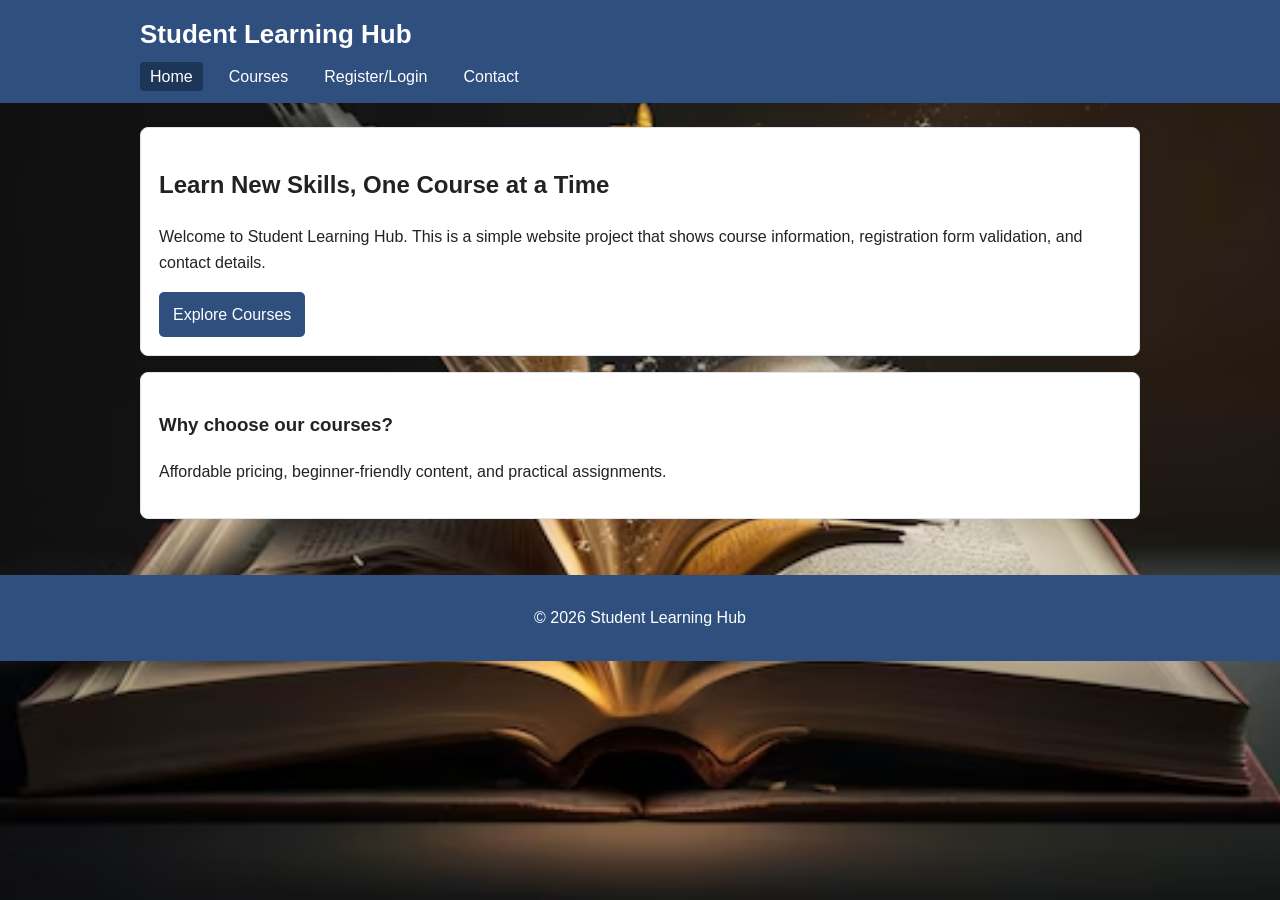
<file: index.html>
<!DOCTYPE html>
<html lang="en">
<head>
  <meta charset="UTF-8" />
  <meta name="viewport" content="width=device-width, initial-scale=1.0" />
  <title>Student Learning Hub - Home</title>
  <link rel="stylesheet" href="styles.css" />
</head>
<body>
  <header>
    <div class="container">
      <h1>Student Learning Hub</h1>
      <nav>
        <ul class="nav-list">
          <li><a href="index.html" class="active">Home</a></li>
          <li><a href="courses.html">Courses</a></li>
          <li><a href="register.html">Register/Login</a></li>
          <li><a href="contact.html">Contact</a></li>
        </ul>
      </nav>
    </div>
  </header>

  <main class="container">
    <section class="banner">
      <h2>Learn New Skills, One Course at a Time</h2>
      <p>
        Welcome to Student Learning Hub. This is a simple website project that shows
        course information, registration form validation, and contact details.
      </p>
      <a class="btn" href="courses.html">Explore Courses</a>
    </section>

    <section class="intro">
      <h3>Why choose our courses?</h3>
      <p>Affordable pricing, beginner-friendly content, and practical assignments.</p>
    </section>
  </main>

  <footer>
    <p>&copy; 2026 Student Learning Hub</p>
  </footer>
</body>
</html>
</file>
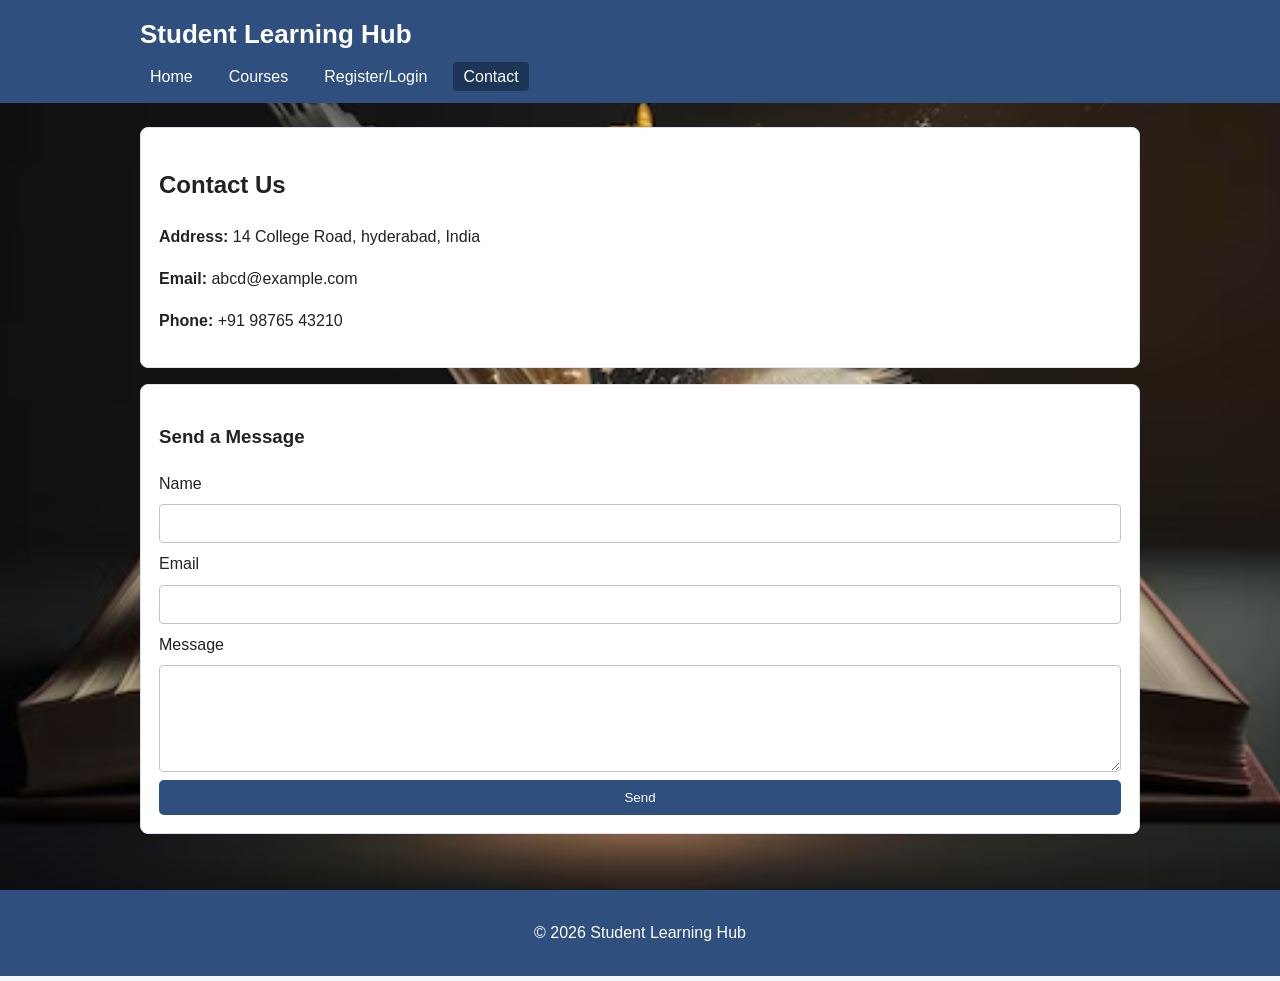
<file: contact.html>
<!DOCTYPE html>
<html lang="en">
<head>
  <meta charset="UTF-8" />
  <meta name="viewport" content="width=device-width, initial-scale=1.0" />
  <title>Student Learning Hub - Contact</title>
  <link rel="stylesheet" href="styles.css" />
</head>
<body>
  <header>
    <div class="container">
      <h1>Student Learning Hub</h1>
      <nav>
        <ul class="nav-list">
          <li><a href="index.html">Home</a></li>
          <li><a href="courses.html">Courses</a></li>
          <li><a href="register.html">Register/Login</a></li>
          <li><a href="contact.html" class="active">Contact</a></li>
        </ul>
      </nav>
    </div>
  </header>

  <main class="container">
    <section class="contact-info">
      <h2>Contact Us</h2>
      <p><strong>Address:</strong> 14 College Road, hyderabad, India</p>
      <p><strong>Email:</strong> abcd@example.com</p>
      <p><strong>Phone:</strong> +91 98765 43210</p>
    </section>

    <section class="form-section">
      <h3>Send a Message</h3>
      <form>
        <label for="contactName">Name</label>
        <input type="text" id="contactName" name="contactName" />

        <label for="contactEmail">Email</label>
        <input type="email" id="contactEmail" name="contactEmail" />

        <label for="message">Message</label>
        <textarea id="message" name="message" rows="5"></textarea>

        <button type="submit" class="btn">Send</button>
      </form>
    </section>
  </main>

  <footer>
    <p>&copy; 2026 Student Learning Hub</p>
  </footer>
</body>
</html>
</file>
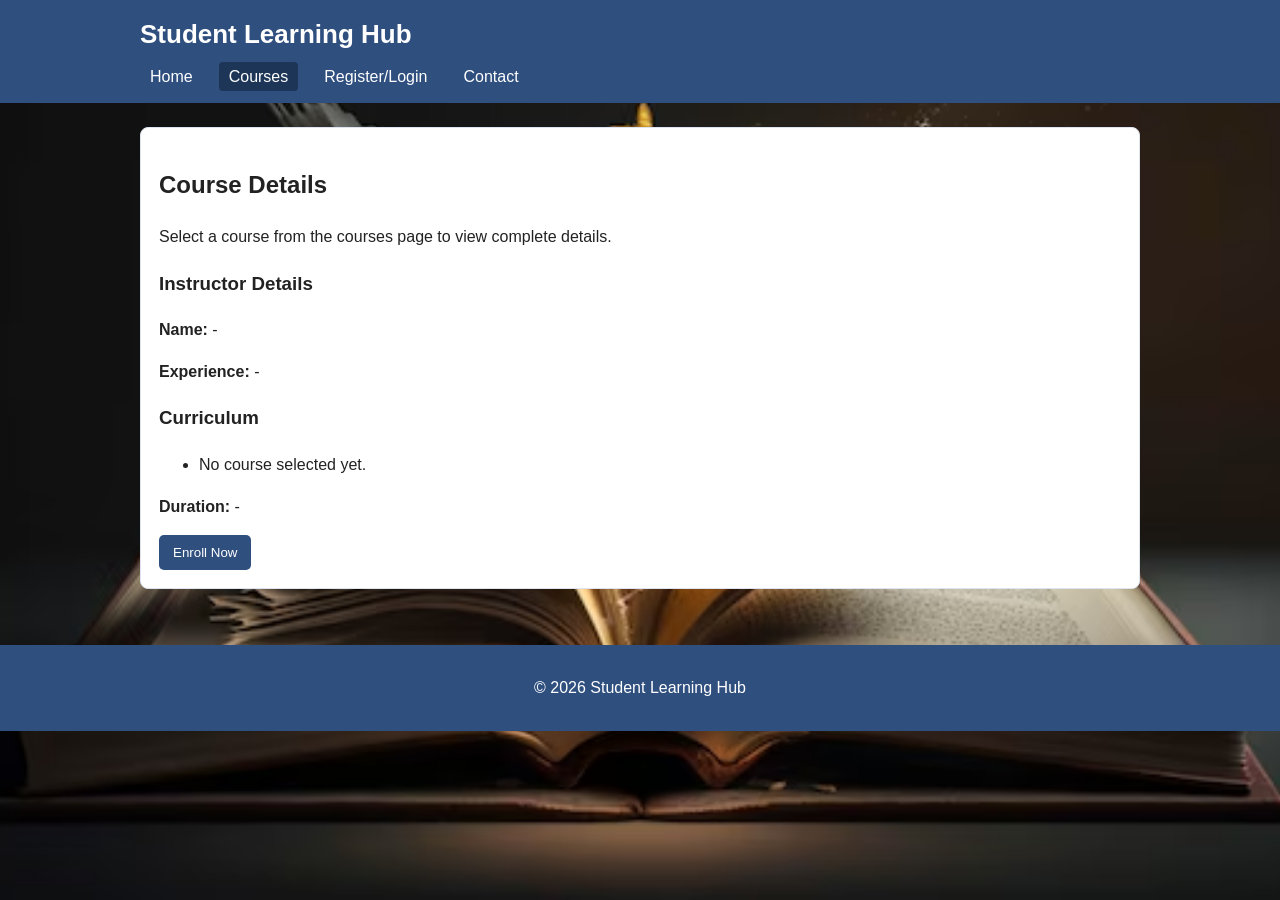
<file: course-details.html>
<!DOCTYPE html>
<html lang="en">
<head>
  <meta charset="UTF-8" />
  <meta name="viewport" content="width=device-width, initial-scale=1.0" />
  <title>Student Learning Hub - Course Details</title>
  <link rel="stylesheet" href="styles.css" />
</head>
<body>
  <header>
    <div class="container">
      <h1>Student Learning Hub</h1>
      <nav>
        <ul class="nav-list">
          <li><a href="index.html">Home</a></li>
          <li><a href="courses.html" class="active">Courses</a></li>
          <li><a href="register.html">Register/Login</a></li>
          <li><a href="contact.html">Contact</a></li>
        </ul>
      </nav>
    </div>
  </header>

  <main class="container">
    <section class="details-card">
      <h2 id="courseTitle">Course Details</h2>
      <p id="courseDescription">
        Select a course from the courses page to view complete details.
      </p>

      <h3>Instructor Details</h3>
      <p><strong>Name:</strong> <span id="instructorName">-</span></p>
      <p><strong>Experience:</strong> <span id="instructorExperience">-</span></p>

      <h3>Curriculum</h3>
      <ul id="courseCurriculum">
        <li>No course selected yet.</li>
      </ul>

      <p><strong>Duration:</strong> <span id="courseDuration">-</span></p>
      <button id="enrollButton" class="btn" type="button">Enroll Now</button>
    </section>
  </main>

  <footer>
    <p>&copy; 2026 Student Learning Hub</p>
  </footer>

  <script>
    const coursesData = {
      "web-development-basics": {
        title: "Web Development Basics",
        description: "Learn HTML, CSS, and JavaScript by building simple web pages and forms.",
        instructor: "Katthi Goutham Reddy",
        experience: "6 years in web development and training",
        curriculum: [
          "Introduction to HTML structure",
          "CSS styling and page layout",
          "JavaScript basics and DOM",
          "Mini website project"
        ],
        duration: "8 Weeks"
      },
      "python-for-beginners": {
        title: "Python for Beginners",
        description: "Start coding with Python and practice using simple programs and exercises.",
        instructor: "M.Manideep",
        experience: "5 years teaching programming fundamentals",
        curriculum: [
          "Python syntax and variables",
          "Loops and conditional statements",
          "Functions and basic modules",
          "Problem solving exercises"
        ],
        duration: "7 Weeks"
      },
      "introduction-to-data-science": {
        title: "Introduction to Data Science",
        description: "Understand data analysis concepts, basic statistics, and beginner tools.",
        instructor: "Billa Srishant",
        experience: "4 years in analytics and data projects",
        curriculum: [
          "Data science overview",
          "Data cleaning and preparation",
          "Visualization basics",
          "Intro to machine learning ideas"
        ],
        duration: "9 Weeks"
      },
      "ui-ux-fundamentals": {
        title: "UI/UX Fundamentals",
        description: "Learn user interface and user experience basics for web and mobile products.",
        instructor: "k.badrinath",
        experience: "3 years in UI/UX design and prototyping",
        curriculum: [
          "Design principles",
          "Wireframing and prototyping",
          "Typography and color basics",
          "Usability testing introduction"
        ],
        duration: "6 Weeks"
      }
    };

    const params = new URLSearchParams(window.location.search);
    const selectedCourse = params.get("course");
    const details = coursesData[selectedCourse];
    const enrollButton = document.getElementById("enrollButton");

    enrollButton.addEventListener("click", function () {
      if (!selectedCourse) {
        window.location.href = "courses.html";
        return;
      }

      window.location.href = "register.html?course=" + encodeURIComponent(selectedCourse);
    });

    if (details) {
      document.getElementById("courseTitle").textContent = details.title;
      document.getElementById("courseDescription").textContent = details.description;
      document.getElementById("instructorName").textContent = details.instructor;
      document.getElementById("instructorExperience").textContent = details.experience;
      document.getElementById("courseDuration").textContent = details.duration;

      const curriculumList = document.getElementById("courseCurriculum");
      curriculumList.innerHTML = "";
      details.curriculum.forEach(function (item) {
        const li = document.createElement("li");
        li.textContent = item;
        curriculumList.appendChild(li);
      });
    }
  </script>
</body>
</html>
</file>
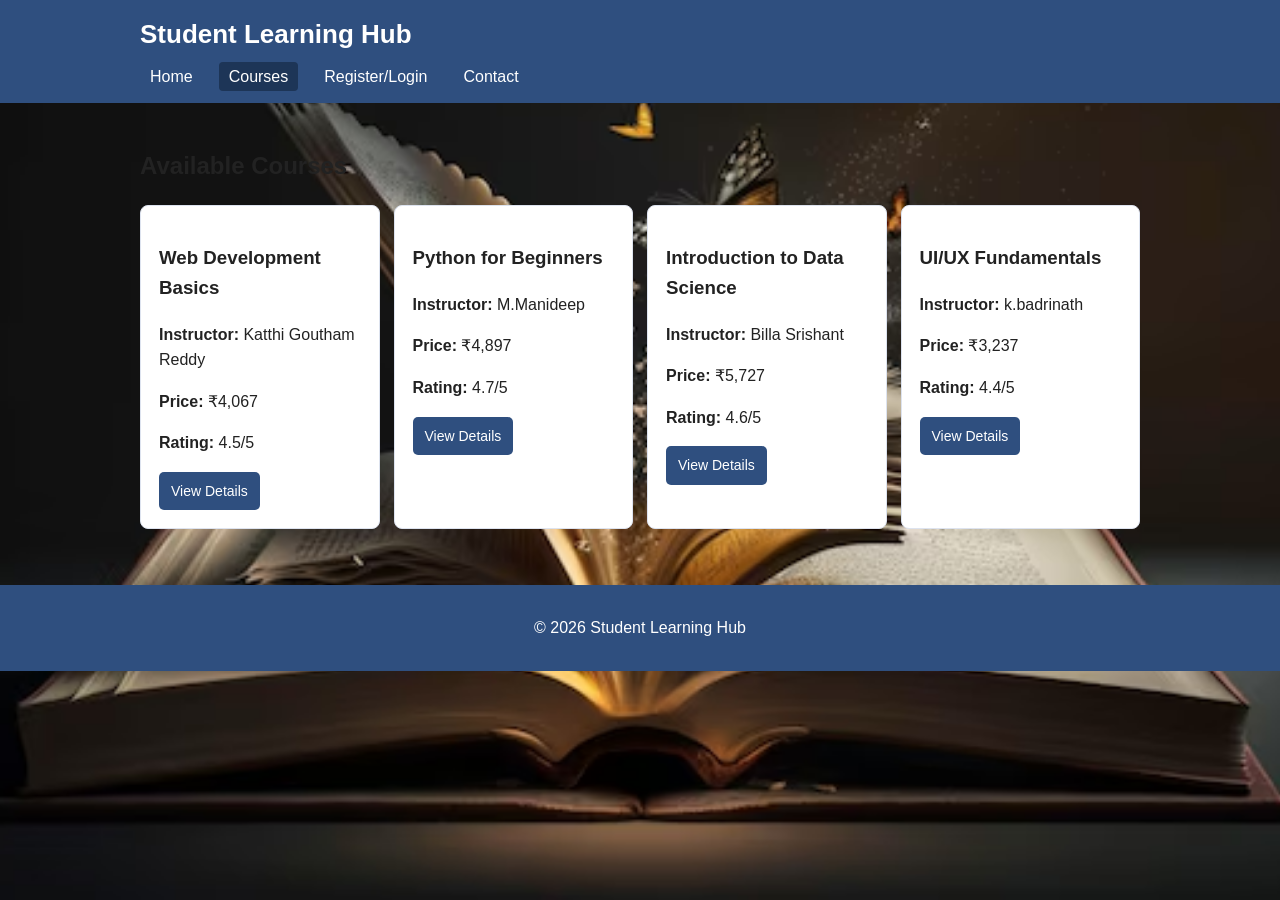
<file: courses.html>
<!DOCTYPE html>
<html lang="en">
<head>
  <meta charset="UTF-8" />
  <meta name="viewport" content="width=device-width, initial-scale=1.0" />
  <title>Student Learning Hub - Courses</title>
  <link rel="stylesheet" href="styles.css" />
</head>
<body>
  <header>
    <div class="container">
      <h1>Student Learning Hub</h1>
      <nav>
        <ul class="nav-list">
          <li><a href="index.html">Home</a></li>
          <li><a href="courses.html" class="active">Courses</a></li>
          <li><a href="register.html">Register/Login</a></li>
          <li><a href="contact.html">Contact</a></li>
        </ul>
      </nav>
    </div>
  </header>

  <main class="container">
    <section>
      <h2>Available Courses</h2>
      <div class="course-grid">
        <article class="card">
          <h3>Web Development Basics</h3>
          <p><strong>Instructor:</strong> Katthi Goutham Reddy</p>
          <p><strong>Price:</strong> ₹4,067</p>
          <p><strong>Rating:</strong> 4.5/5</p>
          <a href="course-details.html?course=web-development-basics" class="btn small">View Details</a>
        </article>

        <article class="card">
          <h3>Python for Beginners</h3>
          <p><strong>Instructor:</strong> M.Manideep</p>
          <p><strong>Price:</strong> ₹4,897</p>
          <p><strong>Rating:</strong> 4.7/5</p>
          <a href="course-details.html?course=python-for-beginners" class="btn small">View Details</a>
        </article>

        <article class="card">
          <h3>Introduction to Data Science</h3>
          <p><strong>Instructor:</strong> Billa Srishant</p>
          <p><strong>Price:</strong> ₹5,727</p>
          <p><strong>Rating:</strong> 4.6/5</p>
          <a href="course-details.html?course=introduction-to-data-science" class="btn small">View Details</a>
        </article>

        <article class="card">
          <h3>UI/UX Fundamentals</h3>
          <p><strong>Instructor:</strong> k.badrinath</p>
          <p><strong>Price:</strong> ₹3,237</p>
          <p><strong>Rating:</strong> 4.4/5</p>
          <a href="course-details.html?course=ui-ux-fundamentals" class="btn small">View Details</a>
        </article>
      </div>
    </section>
  </main>

  <footer>
    <p>&copy; 2026 Student Learning Hub</p>
  </footer>
</body>
</html>
</file>
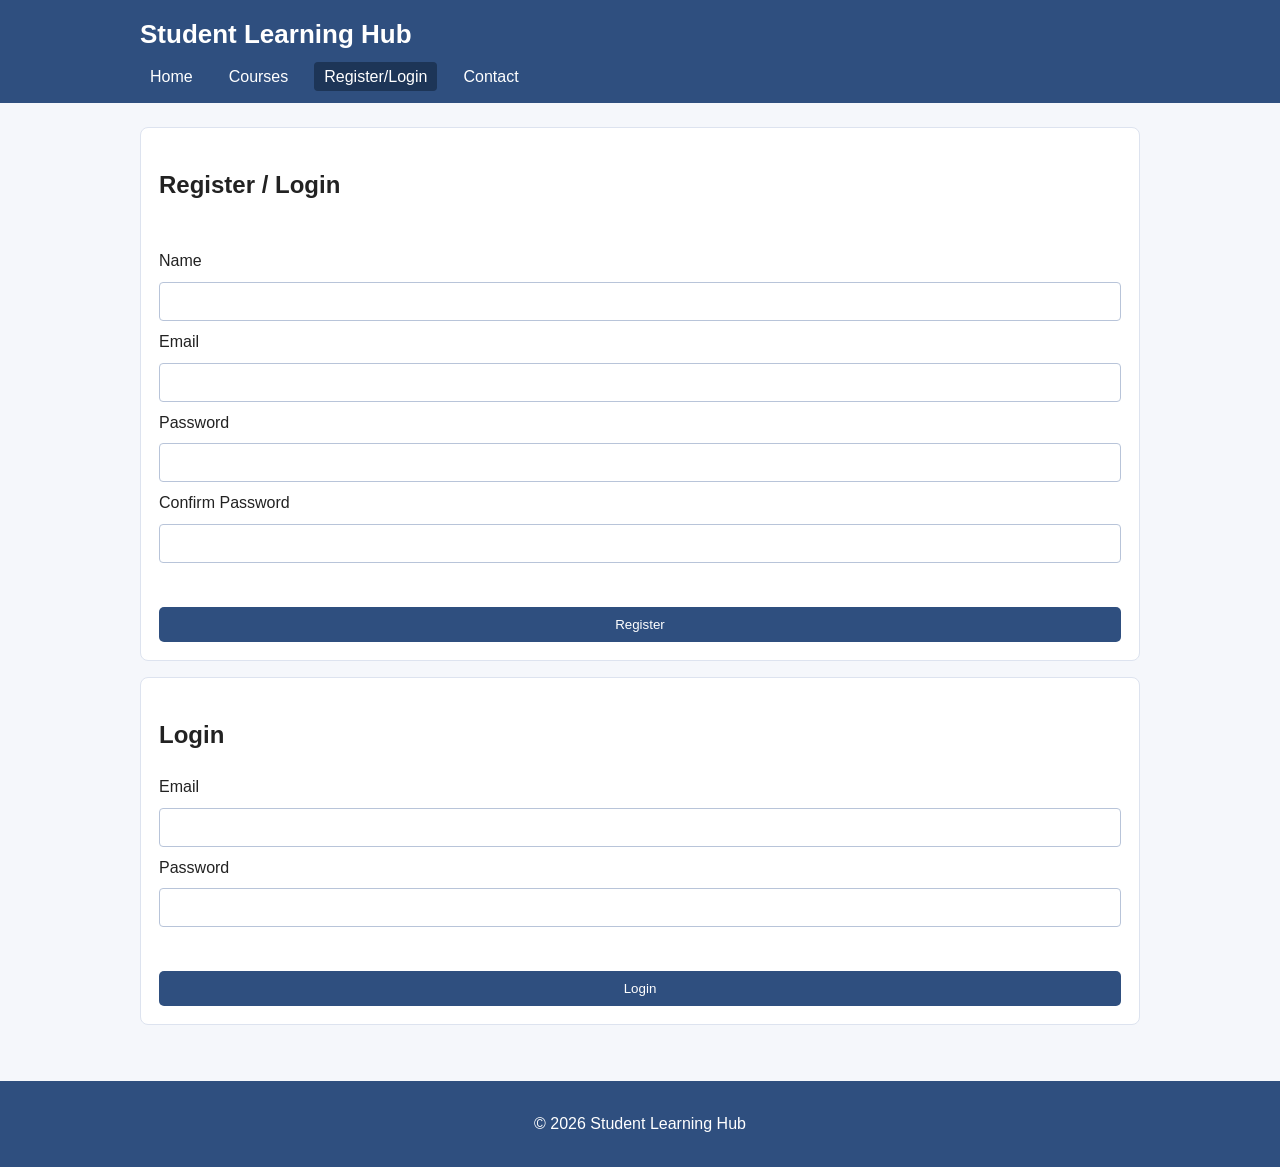
<file: login.html>
<!DOCTYPE html>
<html lang="en">
<head>
  <meta charset="UTF-8" />
  <meta name="viewport" content="width=device-width, initial-scale=1.0" />
  <title>Redirecting...</title>
  <meta http-equiv="refresh" content="0; url=register.html" />
</head>
<body>
  <p>Redirecting to Register/Login page...</p>
</body>
</html>
</file>
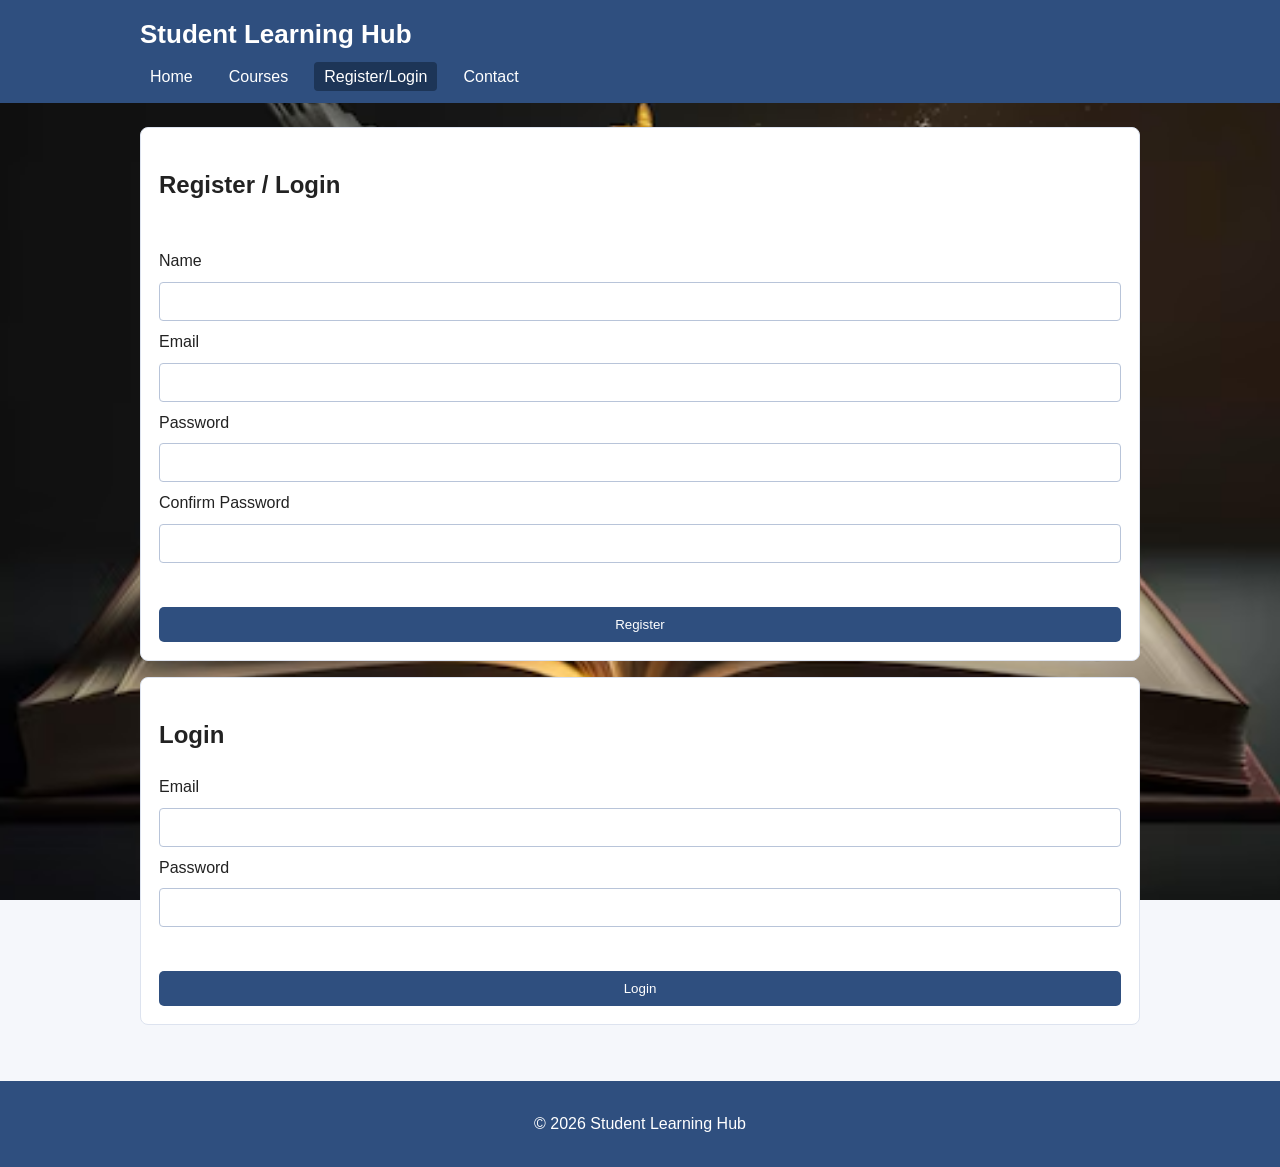
<file: register.html>
<!DOCTYPE html>
<html lang="en">
<head>
  <meta charset="UTF-8" />
  <meta name="viewport" content="width=device-width, initial-scale=1.0" />
  <title>Student Learning Hub - Register</title>
  <link rel="stylesheet" href="styles.css" />
</head>
<body>
  <header>
    <div class="container">
      <h1>Student Learning Hub</h1>
      <nav>
        <ul class="nav-list">
          <li><a href="index.html">Home</a></li>
          <li><a href="courses.html">Courses</a></li>
          <li><a href="register.html" class="active">Register/Login</a></li>
          <li><a href="contact.html">Contact</a></li>
        </ul>
      </nav>
    </div>
  </header>

  <main class="container">
    <section class="form-section">
      <h2>Register / Login</h2>
      <p id="selectedCourseInfo" class="form-message"></p>
      <form id="registerForm" novalidate>
        <label for="name">Name</label>
        <input type="text" id="name" name="name" />

        <label for="email">Email</label>
        <input type="email" id="email" name="email" />

        <label for="password">Password</label>
        <input type="password" id="password" name="password" />

        <label for="confirmPassword">Confirm Password</label>
        <input type="password" id="confirmPassword" name="confirmPassword" />

        <p id="formMessage" class="form-message"></p>

        <button type="submit" class="btn">Register</button>
      </form>
    </section>

    <section class="form-section">
      <h2>Login</h2>
      <form id="loginForm" novalidate>
        <label for="loginEmail">Email</label>
        <input type="email" id="loginEmail" name="loginEmail" />

        <label for="loginPassword">Password</label>
        <input type="password" id="loginPassword" name="loginPassword" />

        <p id="loginFormMessage" class="form-message"></p>

        <button type="submit" class="btn">Login</button>
      </form>
    </section>
  </main>

  <footer>
    <p>&copy; 2026 Student Learning Hub</p>
  </footer>

  <script src="script.js"></script>
</body>
</html>
</file>
<file: styles.css>
* {
  box-sizing: border-box;
}

body {
  margin: 0;
  font-family: Arial, sans-serif;
  background-color: #f5f7fb;
  background-image: url("img.jpg");
  background-size: cover;
  background-position: center;
  background-repeat: no-repeat;
  background-attachment: fixed;
  color: #222;
  line-height: 1.6;
}

.container {
  width: 90%;
  max-width: 1000px;
  margin: 0 auto;
}

header {
  background-color: #2f4f7f;
  color: #fff;
  padding: 14px 0;
}

header h1 {
  margin: 0 0 8px;
  font-size: 26px;
}

.nav-list {
  list-style: none;
  padding: 0;
  margin: 0;
  display: flex;
  gap: 16px;
  flex-wrap: wrap;
}

.nav-list a {
  color: #fff;
  text-decoration: none;
  padding: 6px 10px;
  border-radius: 4px;
}

.nav-list a:hover,
.nav-list a.active {
  background-color: #1d3557;
}

main {
  padding: 24px 0 40px;
}

.banner,
.intro,
.details-card,
.card,
.form-section,
.contact-info {
  background: #fff;
  padding: 18px;
  border-radius: 8px;
  margin-bottom: 16px;
  border: 1px solid #dde3ef;
}

.course-grid {
  display: grid;
  grid-template-columns: repeat(auto-fit, minmax(210px, 1fr));
  gap: 14px;
}

.btn {
  display: inline-block;
  background-color: #2f4f7f;
  color: #fff;
  text-decoration: none;
  border: none;
  padding: 10px 14px;
  border-radius: 5px;
  cursor: pointer;
}

.btn.small {
  padding: 8px 12px;
  font-size: 14px;
}

.btn:hover {
  background-color: #1d3557;
}

form {
  display: flex;
  flex-direction: column;
  gap: 8px;
}

input,
textarea {
  padding: 10px;
  border: 1px solid #b8c4d9;
  border-radius: 4px;
  font-size: 15px;
}

.form-message {
  min-height: 20px;
  margin: 4px 0;
  font-weight: bold;
}

.form-message.error {
  color: #b22222;
}

.form-message.success {
  color: #2a7a2a;
}

footer {
  text-align: center;
  padding: 14px;
  background-color: #2f4f7f;
  color: #fff;
}
</file>
